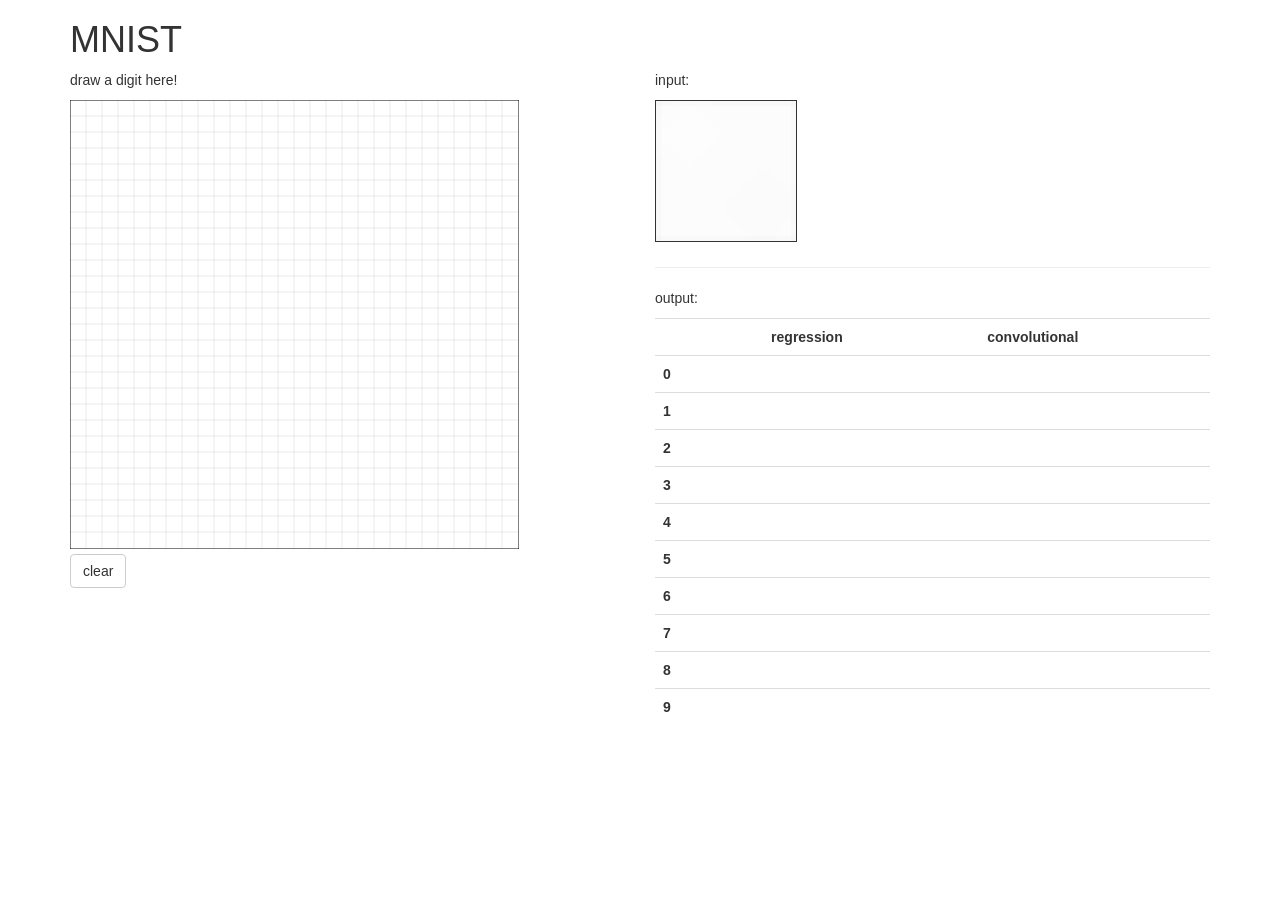
<file: CloudTensorFlow/templates/MNIST.html>
<!DOCTYPE html>
<html><head>
<meta http-equiv="content-type" content="text/html; charset=UTF-8">
    <title>MNIST</title>
    <link rel="stylesheet" href="/static/css/CloudTensorFlow/MNIST/bootstrap.css">
    <script type="text/javascript" src="/static/javascript/CloudTensorFlow/MNIST/jquery.js"></script>
    <script type="text/javascript" src="/static/javascript/CloudTensorFlow/MNIST/main.js"></script>
  </head>
  <body>
    <div class="container">
      <h1>MNIST</h1>
      <div class="row">
        <div class="col-md-6">
          <p>draw a digit here!</p>
          <canvas id="main" width="449" height="449" style="cursor: default;"></canvas>
          <p>
            <button id="clear" class="btn btn-default">clear</button>
          </p>
        </div>
        <div class="col-md-6">
          <p>input:</p>
          <canvas id="input" style="border:1px solid" width="140" height="140"></canvas>
          <hr>
          <p>output:</p>
          <table id="output" class="table">
            <tbody><tr>
              <th class="col-md-1"></th>
              <th class="col-md-2">regression</th>
              <th class="col-md-2">convolutional</th>
            </tr>
            <tr>
              <th>0</th>
              <td>0.001</td>
              <td>0.000</td>
            </tr>
            <tr>
              <th>1</th>
              <td>0.005</td>
              <td>0.000</td>
            </tr>
            <tr>
              <th>2</th>
              <td>0.030</td>
              <td>0.002</td>
            </tr>
            <tr>
              <th>3</th>
              <td class="success">0.696</td>
              <td class="success">0.996</td>
            </tr>
            <tr>
              <th>4</th>
              <td>0.004</td>
              <td>0.000</td>
            </tr>
            <tr>
              <th>5</th>
              <td>0.056</td>
              <td>0.000</td>
            </tr>
            <tr>
              <th>6</th>
              <td>0.001</td>
              <td>0.000</td>
            </tr>
            <tr>
              <th>7</th>
              <td>0.035</td>
              <td>0.000</td>
            </tr>
            <tr>
              <th>8</th>
              <td>0.007</td>
              <td>0.000</td>
            </tr>
            <tr>
              <th>9</th>
              <td>0.165</td>
              <td>0.001</td>
            </tr>
          </tbody></table>
        </div>
      </div>
    </div>

</body></html>
</file>
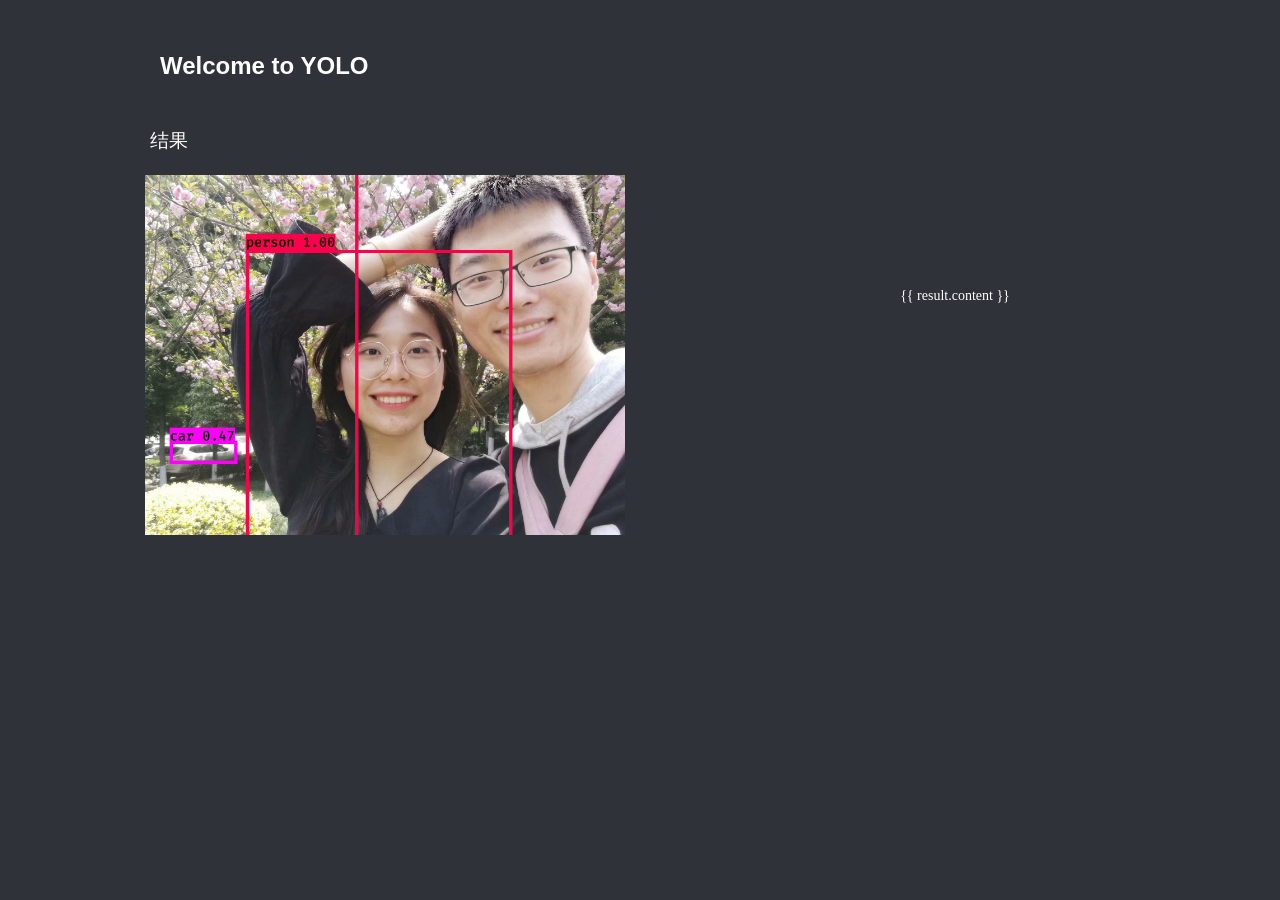
<file: CloudTensorFlow/templates/YOLO_result.html>
<!DOCTYPE html>
<html lang="en" class="no-js">
<head>
<meta charset="UTF-8" />
<meta http-equiv="X-UA-Compatible" content="IE=edge">
<meta name="viewport" content="width=device-width, initial-scale=1">
<title>YOLO POST PAGE</title>
<link rel="stylesheet" type="text/css" href= "/static/css/normalize.css" />
<link rel="stylesheet" type="text/css" href= "/static/css/demo.css" />
<!--必要样式-->
<link rel="stylesheet" type="text/css" href= "/static/css/set1.css"/>
<!--[if IE]>
<script src="http://html5shiv.googlecode.com/svn/trunk/html5.js"></script>
<![endif]-->
</head>
<body>
<div class="container">
    <header class="codrops-header">
        <h1>Welcome to YOLO</h1>
    </header>
    <div class="content">

        <h2>结果</h2>
        <div class="grid">
                <figure class="effect-milo">
                    <img src= "/static/images/YOLO_V3/YOLO1.jpg" >
                </figure>



        </div>
    </div>
</div><!-- /container -->
<footer style="text-align:center;margin:50px 0; font:normal 14px/24px 'MicroSoft YaHei';">
    <p>{{ result.content }}</p>
</footer>
</body>
</html>
</file>
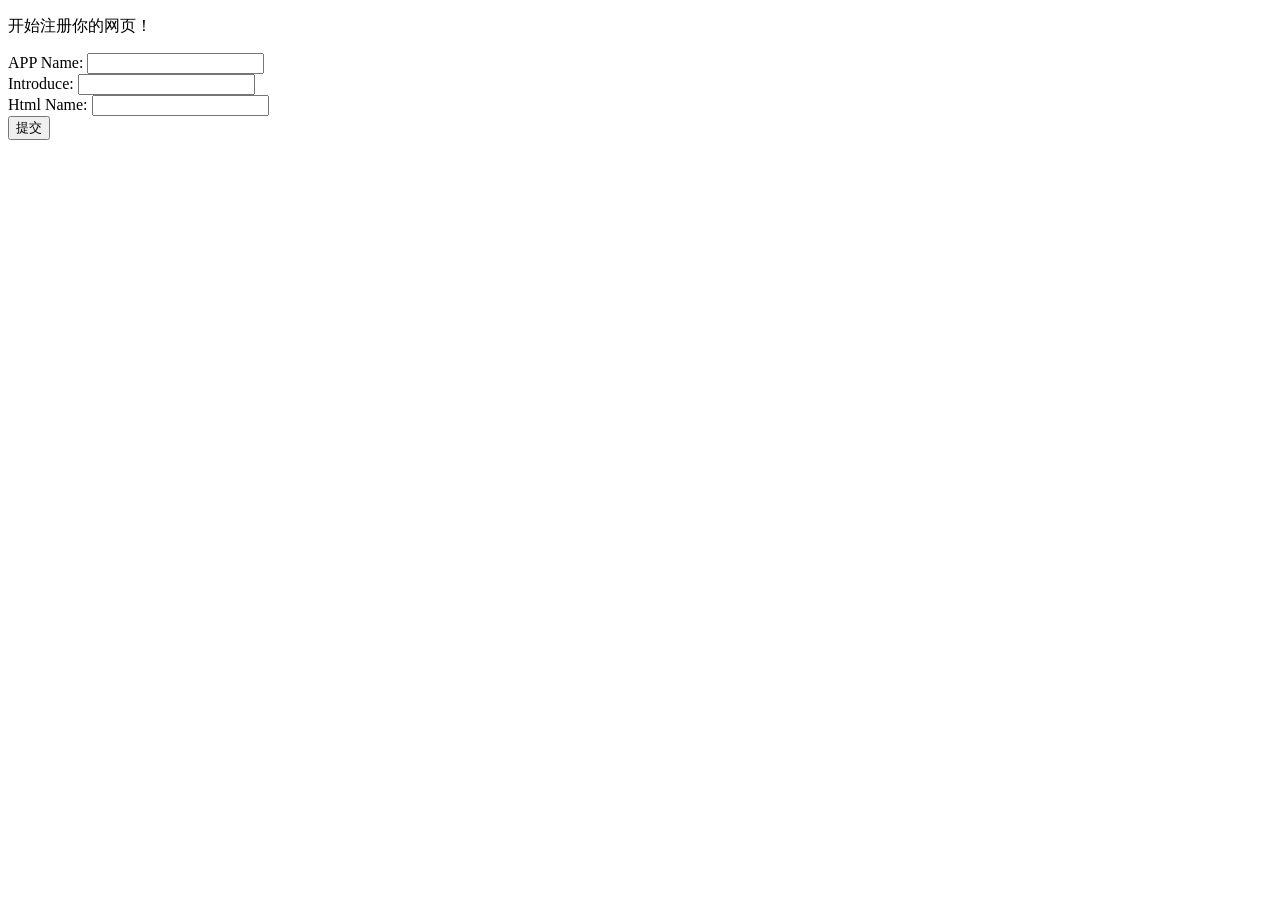
<file: H5_introduce/templates/H5_reg.html>
﻿<!DOCTYPE html>
<html>
<body>
<p>开始注册你的网页！</p>
 
 
<form action="/H5_introduce/reg_in/" method="get">
    APP Name: <input type="text" name="APP_Name"> <br>
    Introduce: <input type="text" name="Introduce"> <br>
    Html Name: <input type="text" name="Html_Name"> <br>   
    <input type="submit" value="提交">
</form>
 
</body>
</html>
</file>
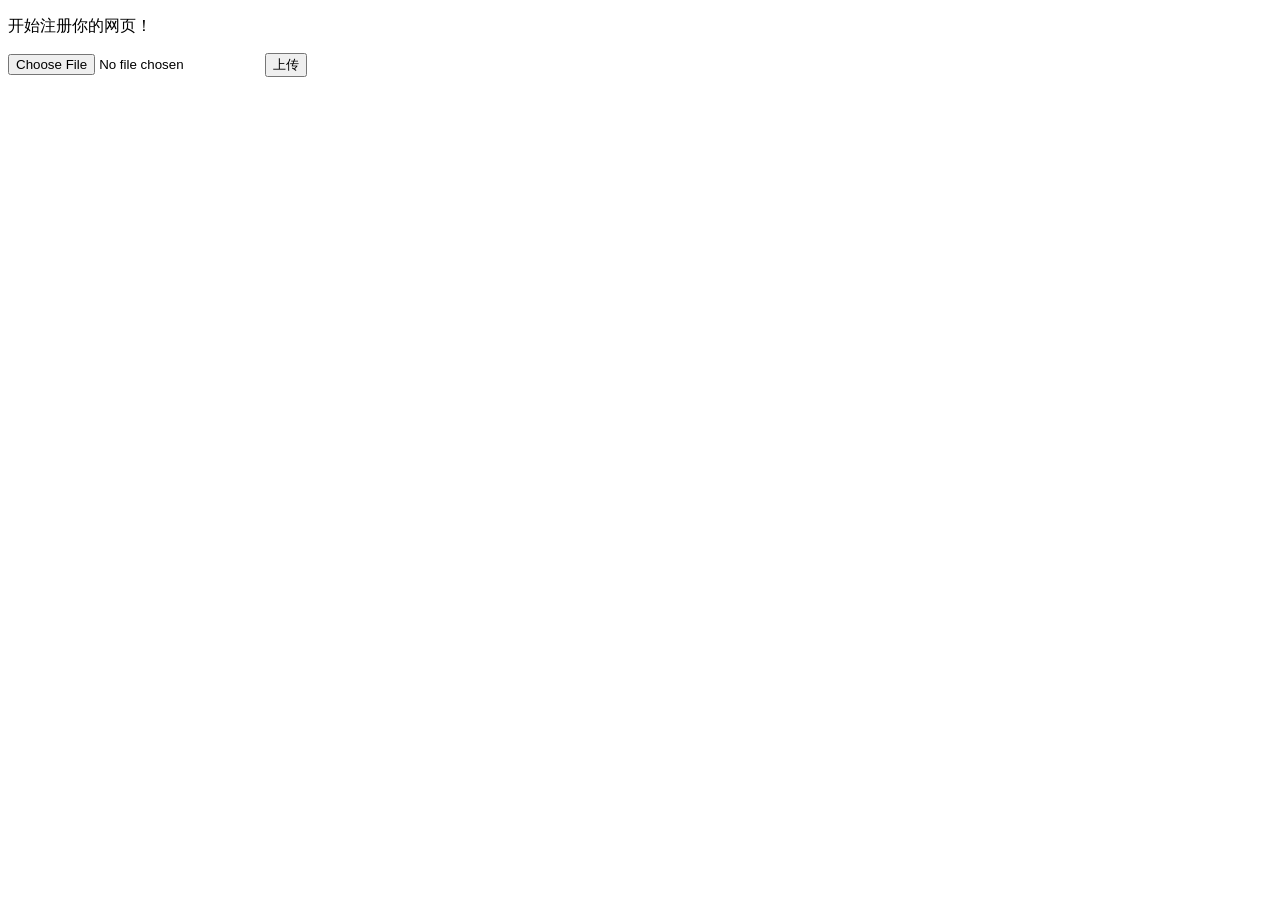
<file: H5_introduce/templates/upload.html>
﻿<!DOCTYPE html>
<html>
<body>
<p>开始注册你的网页！</p>
 
 
<form action="/H5_introduce/reg_in/" method="post" enctype="multipart/form-data">

    <input type="file" name="New_H5">
    <input type="submit" value="上传">
</form>
 
</body>
</html>
</file>
<file: static/css/demo.css>
@font-face {
	font-weight: normal;
	font-style: normal;
	font-family: 'codropsicons';
	src:url('../fonts/codropsicons/codropsicons.eot');
	src:url('../fonts/codropsicons/codropsicons.eot?#iefix') format('embedded-opentype'),
		url('../fonts/codropsicons/codropsicons.woff') format('woff'),
		url('../fonts/codropsicons/codropsicons.ttf') format('truetype'),
		url('../fonts/codropsicons/codropsicons.svg#codropsicons') format('svg');
}

*, *:after, *:before { -webkit-box-sizing: border-box; box-sizing: border-box; }
.clearfix:before, .clearfix:after { display: table; content: ''; }
.clearfix:after { clear: both; }

body {
	background: #2f3238;
	color: #fff;
	font-weight: 400;
	font-size: 1em;
	font-family: 'Raleway', Arial, sans-serif;
}

a {
	outline: none;
	color: #3498db;
	text-decoration: none;
}

a:hover, a:focus {
	color: #528cb3;
}

section {
	padding: 1em;
	text-align: center;
}

.content {
	margin: 0 auto;
	max-width: 1000px;
}

.content > h2 {
	clear: both;
	margin: 0;
	padding: 4em 1% 0;
	color:rgba(255,255,255,1.00);
	font-weight: 400;
	font-size: 1.2em;
}

.content > h2:first-child {
	padding-top: 0em;
}

/* Header */
.codrops-header {
	margin: 0 auto;
	padding: 4em 1em;
	text-align: center;
}

.codrops-header h1 {
	margin: 0;
	font-weight: 800;
	font-size: 1.5em;
	line-height: 1.3;
	position: absolute;
	top:50px;
	left:160px;
}

.codrops-header h1 span {
	display: block;
	padding: 0 0 0.6em 0.1em;
	color: #74777b;
	font-weight: 300;
	font-size: 45%;
}

/* Demo links */
.codrops-demos {
	clear: both;
	padding: 1em 0 0;
	text-align: center;
}

.content + .codrops-demos {
	padding-top: 5em;
}

.codrops-demos a {
	display: inline-block;
	margin: 0 5px;
	padding: 1em 1.5em;
	text-transform: uppercase;
	font-weight: bold;
}

.codrops-demos a:hover,
.codrops-demos a:focus,
.codrops-demos a.current-demo {
	background: #3c414a;
	color: #fff;
}

/* To Navigation Style */
.codrops-top {
	width: 100%;
	text-transform: uppercase;
	font-weight: 800;
	font-size: 0.69em;
	line-height: 2.2;
}

.codrops-top a {
	display: inline-block;
	padding: 1em 2em;
	text-decoration: none;
	letter-spacing: 1px;
}

.codrops-top span.right {
	float: right;
}

.codrops-top span.right a {
	display: block;
	float: left;
}

.codrops-icon:before {
	margin: 0 4px;
	text-transform: none;
	font-weight: normal;
	font-style: normal;
	font-variant: normal;
	font-family: 'codropsicons';
	line-height: 1;
	speak: none;
	-webkit-font-smoothing: antialiased;
}

.codrops-icon-drop:before {
	content: "\e001";
}

.codrops-icon-prev:before {
	content: "\e004";
}

/* Related demos */
.related {
	clear: both;
	padding: 6em 1em;
	font-size: 120%;
}

.related > a {
	display: inline-block;
	margin: 20px 10px;
	padding: 25px;
	border: 1px solid #4f7f90;
	text-align: center;
}

.related a:hover {
	border-color: #39545e;
}

.related a img {
	max-width: 100%;
	opacity: 0.8;
}

.related a:hover img,
.related a:active img {
	opacity: 1;
}

.related a h3 {
	margin: 0;
	padding: 0.5em 0 0.3em;
	max-width: 300px;
	text-align: left;
}

@media screen and (max-width: 25em) {
	.codrops-header {
		font-size: 75%;
	}
	.codrops-icon span {
		display: none;
	}
}
</file>
<file: static/css/set1.css>
@font-face {
	font-weight: normal;
	font-style: normal;
	font-family: 'feathericons';
	src:url('../fonts/feathericons/feathericons.eot?-8is7zf');
	src:url('../fonts/feathericons/feathericons.eot?#iefix-8is7zf') format('embedded-opentype'),
		url('../fonts/feathericons/feathericons.woff?-8is7zf') format('woff'),
		url('../fonts/feathericons/feathericons.ttf?-8is7zf') format('truetype'),
		url('../fonts/feathericons/feathericons.svg?-8is7zf#feathericons') format('svg');
}

.grid {
	position: relative;
	margin: 0 auto;
	padding: 1em 0 4em;
	max-width: 1000px;
	list-style: none;
	text-align: center;
}

/* Common style */
.grid figure {
	position: relative;
	float: left;
	overflow: hidden;
	margin: 5px 0.5%;
	min-width: 220px;
	max-width: 480px;
	max-height: 360px;
	width: 48%;
	background: #3085a3;
	text-align: center;
	cursor: pointer;
}

.grid figure img {
	position: relative;
	display: block;
	min-height: 100%;
	max-width: 100%;
	opacity: 0.8;
}

.grid figure figcaption {
	padding: 2em;
	color: #fff;
	text-transform: uppercase;
	font-size: 1.25em;
	-webkit-backface-visibility: hidden;
	backface-visibility: hidden;
}

.grid figure figcaption::before,
.grid figure figcaption::after {
	pointer-events: none;
}

.grid figure figcaption,
.grid figure figcaption > a {
	position: absolute;
	top: 0;
	left: 0;
	width: 100%;
	height: 100%;
}

/* Anchor will cover the whole item by default */
/* For some effects it will show as a button */
.grid figure figcaption > a {
	z-index: 1000;
	text-indent: 200%;
	white-space: nowrap;
	font-size: 0;
	opacity: 0;
}

.grid figure h2 {
	word-spacing: -0.15em;
	font-weight: 300;
}

.grid figure h2 span {
	font-weight: 800;
}

.grid figure h2,
.grid figure p {
	margin: 0;
}

.grid figure p {
	letter-spacing: 1px;
	font-size: 68.5%;
}

/* Individual effects */



/*---------------*/
/***** Milo *****/
/*---------------*/

figure.effect-milo {
	background:rgba(0,0,0,0.70);
}

figure.effect-milo img {
	max-width: none;
	width: -webkit-calc(100% + 60px);
	width: calc(100% + 60px);
	opacity: 1;
	-webkit-transition: opacity 0.35s, -webkit-transform 0.35s;
	transition: opacity 0.35s, transform 0.35s;
	-webkit-transform: translate3d(-30px,0,0) scale(1.12);
	transform: translate3d(-30px,0,0) scale(1.12);
	-webkit-backface-visibility: hidden;
	backface-visibility: hidden;
}

figure.effect-milo:hover img {
	opacity: 0.5;
	-webkit-transform: translate3d(0,0,0) scale(1);
	transform: translate3d(0,0,0) scale(1);
}

figure.effect-milo h2 {
	position: absolute;
	right: 0;
	bottom: 0;
	padding: 1em 1.2em;
}

figure.effect-milo p {
	padding: 0 10px 0 0;
	width: 50%;
	border-right: 1px solid #fff;
	text-align: right;
	opacity: 0;
	-webkit-transition: opacity 0.35s, -webkit-transform 0.35s;
	transition: opacity 0.35s, transform 0.35s;
	-webkit-transform: translate3d(-40px,0,0);
	transform: translate3d(-40px,0,0);
}

figure.effect-milo:hover p {
	opacity: 1;
	-webkit-transform: translate3d(0,0,0);
	transform: translate3d(0,0,0);
}

@media screen and (max-width: 50em) {
	.content {
		padding: 0 10px;
		text-align: center;
	}
	.grid figure {
		display: inline-block;
		float: none;
		margin: 10px auto;
		width: 100%;
	}
}
</file>
